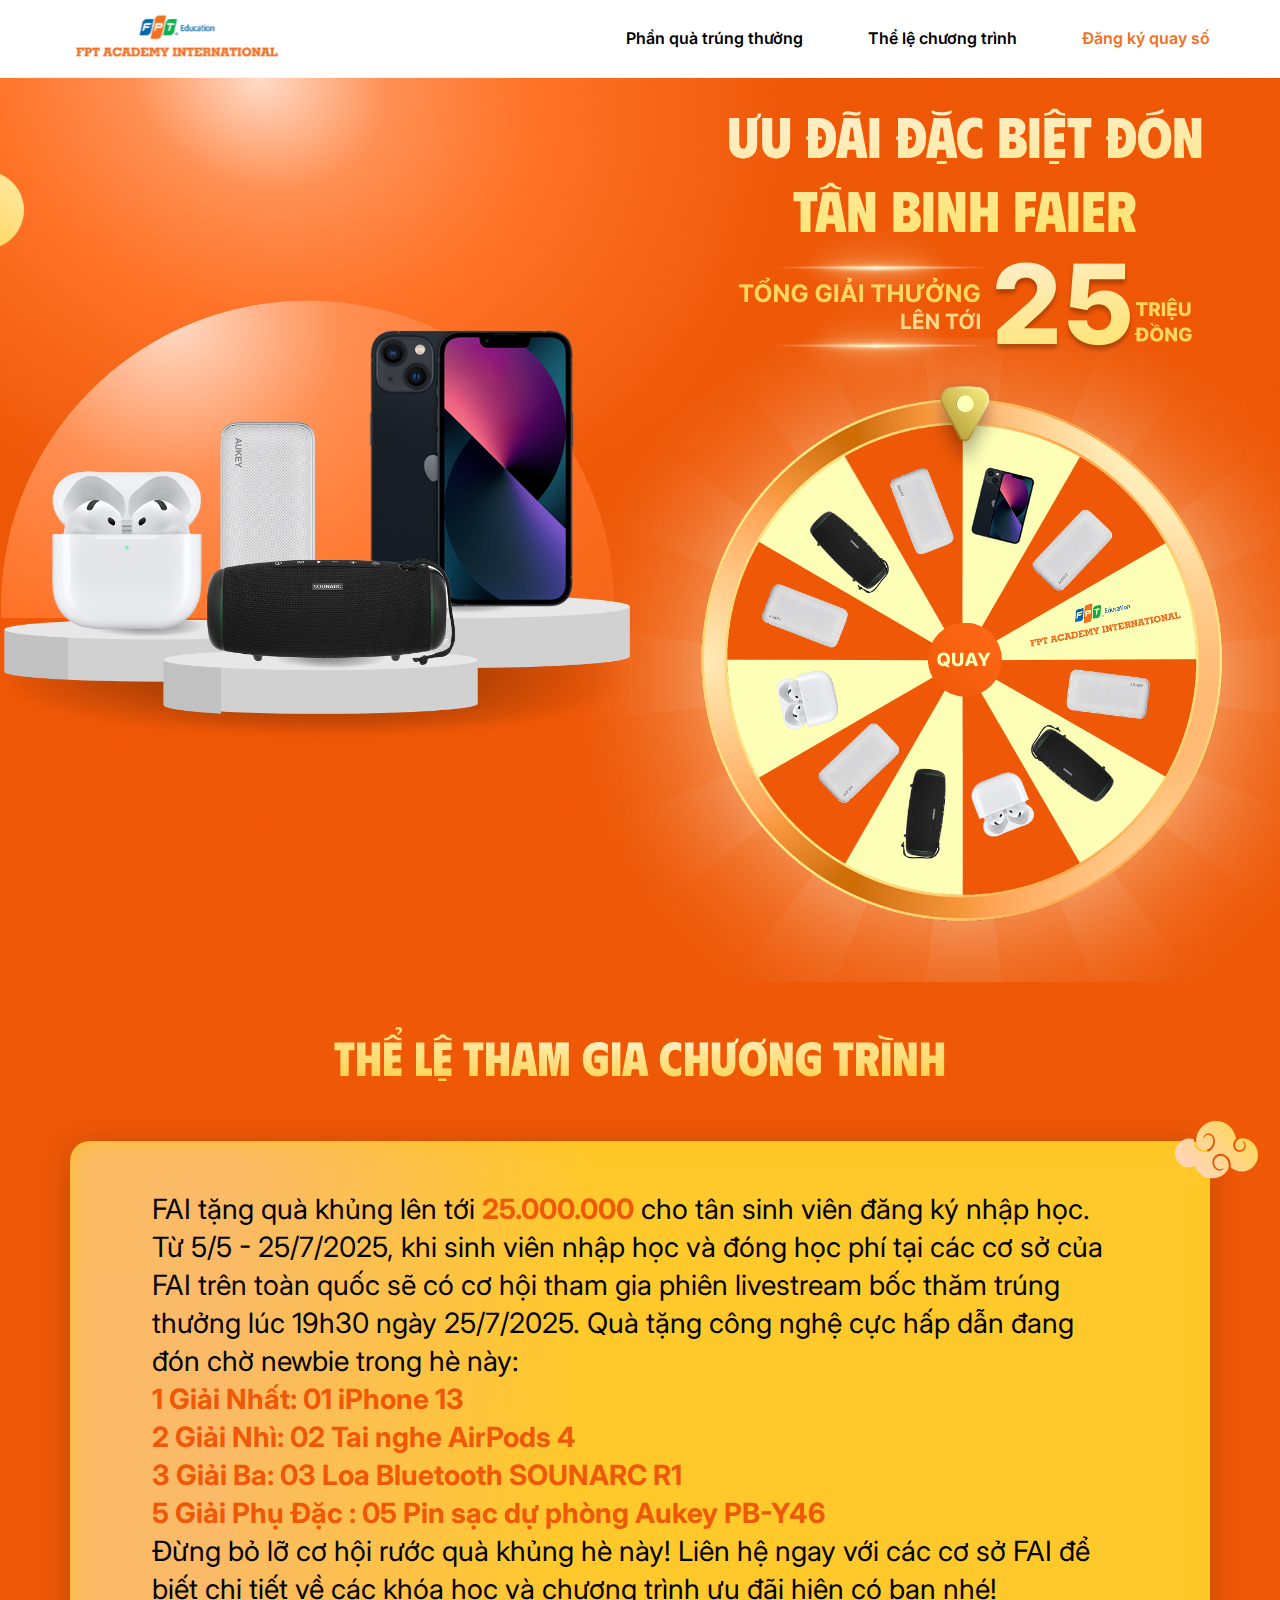
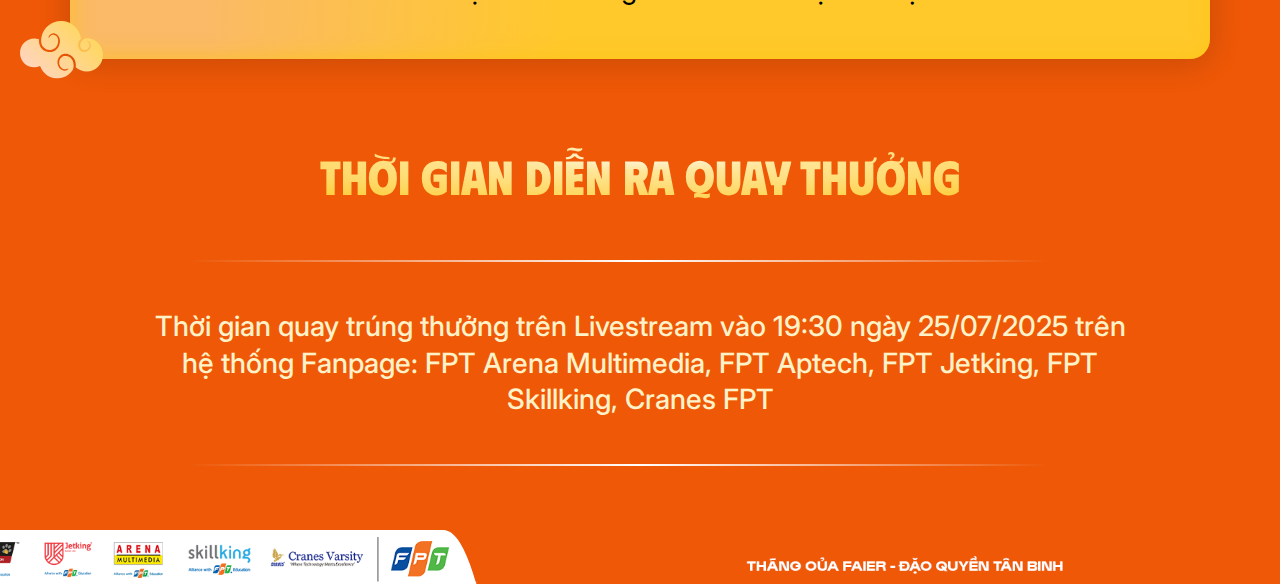
<file: lucky.html>
<!DOCTYPE html>
<html lang="en">

<head>
  <meta charset="UTF-8">
  <meta name="viewport" content="width=device-width, initial-scale=1.0">
  <title></title>
  <!-- Link Swiper's CSS -->
  <link rel="stylesheet" href="https://cdn.jsdelivr.net/npm/swiper@11/swiper-bundle.min.css" />
  <link rel="stylesheet" href="https://cdnjs.cloudflare.com/ajax/libs/font-awesome/6.7.2/css/all.min.css"
    integrity="sha512-Evv84Mr4kqVGRNSgIGL/F/aIDqQb7xQ2vcrdIwxfjThSH8CSR7PBEakCr51Ck+w+/U6swU2Im1vVX0SVk9ABhg=="
    crossorigin="anonymous" referrerpolicy="no-referrer" />
  <link rel="stylesheet" href="style.css">
  <link rel="stylesheet" href="https://cdnjs.cloudflare.com/ajax/libs/font-awesome/6.7.2/css/all.min.css"
    integrity="sha512-Evv84Mr4kqVGRNSgIGL/F/aIDqQb7xQ2vcrdIwxfjThSH8CSR7PBEakCr51Ck+w+/U6swU2Im1vVX0SVk9ABhg=="
    crossorigin="anonymous" referrerpolicy="no-referrer" />
</head>

<body>
  <header>
    <div class="container">
      <div class="header-wrapper">
        <a href="#" class="header-logo">
          <img src="./images/logo.svg" alt="">
        </a>
        <nav>
          <ul class="header-menu">
            <span class="header-icon-close">
              <i class="fa-solid fa-xmark"></i>
            </span>
            <li><a href="#">Phần quà trúng thưởng</a></li>
            <li><a href="#">Thể lệ chương trình</a></li>
            <li><a href="#" class="active">Đăng ký quay số</a></li>
          </ul>
        </nav>
        <span class="header-icon-menu">
          <i class="fa-solid fa-bars"></i>
        </span>
      </div>
    </div>
  </header>
  <main>
    <section class="spin-hero">
      <img src="./images/quaythuong-bg.png" alt="" class="spin-hero-bg">
      <div class="spin-wrapper">
        <div class="spin-left">
          <img src="./images/quaythuong-img.png" alt="">
        </div>
        <div class="spin-right form-register">
          <h2>ƯU ĐÃI ĐẶC BIỆT ĐÓN <br/>TÂN BINH FAIER</h2>
          <img src="./images/form-register-img.png" alt="" class="form-register-img">
          <div class="spin-img">
            <img src="./images/lucky-icon-arow.svg" alt="" class="lucky-icon-arrow">
            <img src="./images/vongquay.png" alt="" class="vongquay">
            <img src="./images/lucky-icon-btn.svg" alt="" class="lucky-icon-btn">
          </div>
        </div>
      </div>
    </section>
    <section class="rules">
      <div class="container">
        <div class="rules-wrapper">
          <div class="rules-top">
            <h2>THỂ LỆ THAM GIA CHƯƠNG TRÌNH</h2>
            <div class="cloud rules-content">
              <p>FAI tặng quà khủng lên tới <strong>25.000.000</strong> cho tân sinh viên đăng ký nhập học.
                Từ 5/5 - 25/7/2025, khi sinh viên nhập học và đóng học phí tại các cơ sở của FAI trên toàn quốc sẽ có cơ hội tham gia phiên livestream bốc thăm trúng thưởng lúc 19h30 ngày 25/7/2025.
                Quà tặng công nghệ cực hấp dẫn đang đón chờ newbie trong hè này:</p>
              <ol>
                <li>1 Giải Nhất: 01 iPhone 13</li>
                <li>2 Giải Nhì: 02 Tai nghe AirPods 4</li>
                <li>3 Giải Ba: 03 Loa Bluetooth SOUNARC R1 </li>
                <li>5 Giải Phụ Đặc : 05 Pin sạc dự phòng Aukey PB-Y46</li>
              </ol>
              <p>Đừng bỏ lỡ cơ hội rước quà khủng hè này! Liên hệ ngay với các cơ sở FAI để biết chi tiết về các khóa học và chương trình ưu đãi hiện có bạn nhé!</p>
            </div>
          </div>
          <div class="rules-bottom">
            <h2>Thời gian diễn ra quay thưởng</h2>
            <div class="rules-desc">
              <p>Thời gian quay trúng thưởng trên Livestream vào 19:30 ngày 25/07/2025 trên hệ thống Fanpage: FPT Arena Multimedia, FPT Aptech, FPT Jetking, FPT Skillking, Cranes FPT</p>
            </div>
          </div>
        </div>
      </div>
    </section>
  </main>
  <footer>
    <img src="./images/footer-img.svg" alt="">
  </footer>

  <div class="popup popup-quaythuong">
    <div class="popup-wrapper">
      <span class="btn-close-popup">
        <i class="fa-solid fa-xmark"></i>
      </span>
      <img src="./images/popup-bg.svg" alt="" class="popup-bg">
      <h2>Chúc mừng bạn có mã sinh viên 1234
        đã nhận được macbookpro 14 2024 m3</h2>
      <img src="./images/iPhone.svg" alt="" class="popup-img">
      <a href="#">
        ĐIỀN THÔNG TIN NHẬN GIẢI THƯỞNG NGAY
      </a>
      <p>*Hãy chụp màn hình lại và gửi về Fanpage để được hỗ trợ</p>
    </div>
  </div>
  <script src="./index.js"></script>
</body>

</html>
</file>
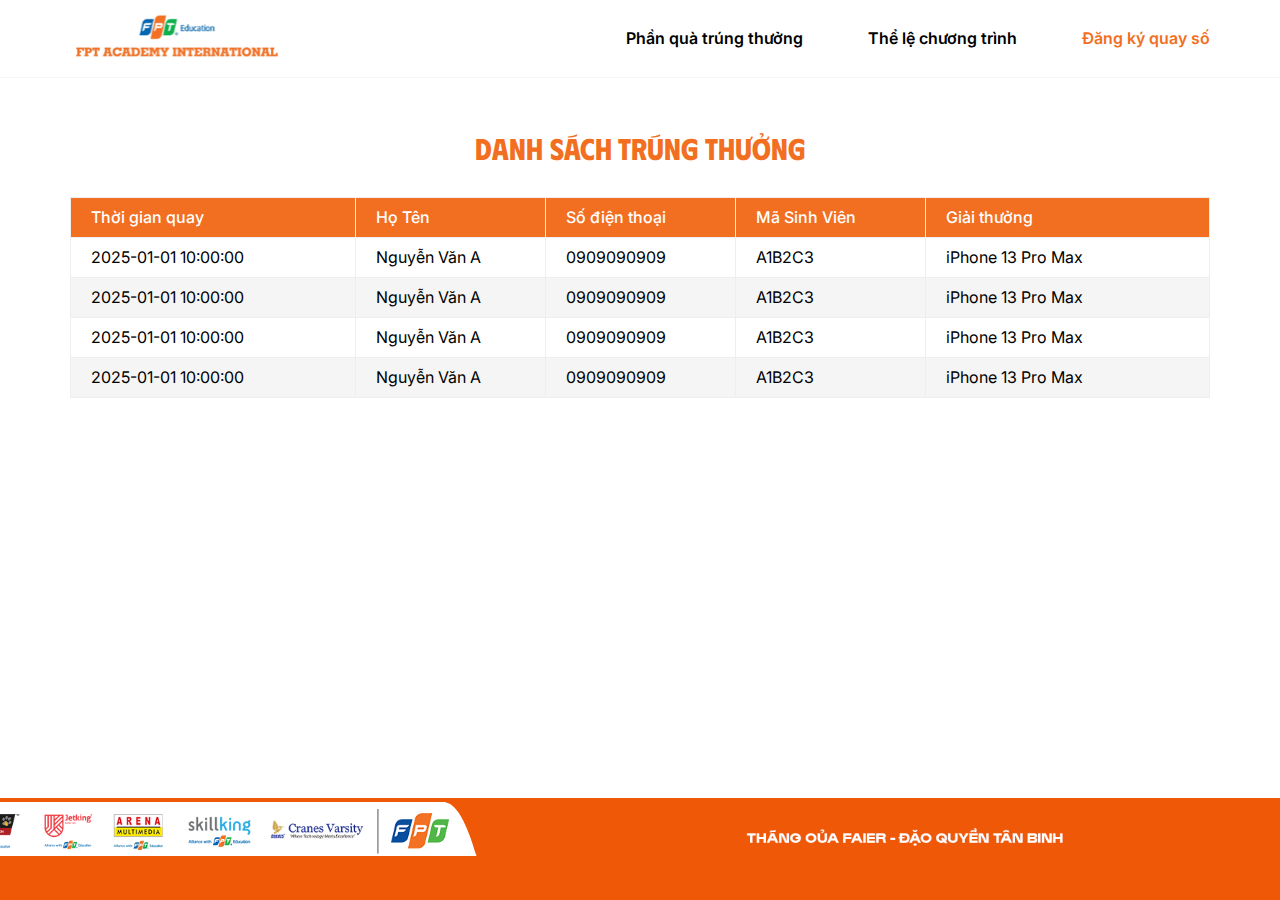
<file: result.html>
<!DOCTYPE html>
<html lang="en">

<head>
  <meta charset="UTF-8">
  <meta name="viewport" content="width=device-width, initial-scale=1.0">
  <title>Result</title>
  <link rel="stylesheet" href="style.css">
</head>

<body>
  <header>
    <div class="container">
      <div class="header-wrapper">
        <a href="#" class="header-logo">
          <img src="./images/logo.svg" alt="">
        </a>
        <nav>
          <ul class="header-menu">
            <span class="header-icon-close">
              <i class="fa-solid fa-xmark"></i>
            </span>
            <li><a href="#">Phần quà trúng thưởng</a></li>
            <li><a href="#">Thể lệ chương trình</a></li>
            <li><a href="#" class="active">Đăng ký quay số</a></li>
          </ul>
        </nav>
        <span class="header-icon-menu">
          <i class="fa-solid fa-bars"></i>
        </span>
      </div>
    </div>
  </header>
  <main id="result">
    <div class="container">
      <h2>Danh sách trúng thưởng</h2>
      <div class="result-table">
        <table>
          <thead>
            <tr>
              <th>Thời gian quay</th>
              <th>Họ Tên</th>
              <th>Số điện thoại</th>
              <th>Mã Sinh Viên</th>
              <th>Giải thưởng</th>
            </tr>
          </thead>
          <tbody>
            <tr>
              <td>2025-01-01 10:00:00</td>
              <td>Nguyễn Văn A</td>
              <td>0909090909</td>
              <td>A1B2C3</td>
              <td>iPhone 13 Pro Max</td>
            </tr>
            <tr>
              <td>2025-01-01 10:00:00</td>
              <td>Nguyễn Văn A</td>
              <td>0909090909</td>
              <td>A1B2C3</td>
              <td>iPhone 13 Pro Max</td>
            </tr>
            <tr>
              <td>2025-01-01 10:00:00</td>
              <td>Nguyễn Văn A</td>
              <td>0909090909</td>
              <td>A1B2C3</td>
              <td>iPhone 13 Pro Max</td>
            </tr>
            <tr>
              <td>2025-01-01 10:00:00</td>
              <td>Nguyễn Văn A</td>
              <td>0909090909</td>
              <td>A1B2C3</td>
              <td>iPhone 13 Pro Max</td>
            </tr>
          </tbody>
        </table>
      </div>
    </div>
  </main>
  <footer>
    <img src="./images/footer-img.svg" alt="">
  </footer>
  <script src="./index.js"></script>
</body>

</html>
</file>
<file: style.css>
@import url("https://fonts.googleapis.com/css2?family=Inter:ital,opsz,wght@0,14..32,100..900;1,14..32,100..900&family=Phudu:wght@300..900&display=swap");

:root {
  --cl-primary: #f26f21;
  --cl-secondary: radial-gradient(
    397.82% 241.97% at -22.02% -49.72%,
    #f8e590 0%,
    #ffedc3 31%,
    #ffe25b 70%,
    #ffe9d1 100%
  );
  --font-primary: "Inter", serif;
  --font-secondary: "Phudu", serif;
}

* {
  margin: 0;
  padding: 0;
  box-sizing: border-box;
}
body {
  font-family: var(--font-primary);
  font-weight: 400;
  line-height: 1.3;
  font-size: 16px;
  color: #000;
  background-color: #ee5807;
  overflow-x: hidden;
}
.container {
  max-width: 1170px;
  padding-left: 15px;
  padding-right: 15px;
  margin: 0px auto;
}
h2 {
  font-family: var(--font-secondary);
}
ul {
  list-style: none;
}
input,
button,
select {
  border: none;
  outline: none;
}
a {
  text-decoration: none;
}
img {
  max-width: 100%;
  height: auto;
  object-fit: cover;
}
.hidden {
  display: none;
}
header {
  background-color: #fff;
}
.header-wrapper {
  display: flex;
  align-items: center;
  justify-content: space-between;
  gap: 230px;
  padding: 8px 0px;
}
.header-menu {
  display: flex;
  align-items: center;
  gap: 65px;
}
.header-menu li a {
  font-weight: 600;
  transition: all 0.3s ease;
  color: #000;
}
.header-menu li a.active,
.header-menu li a:hover {
  color: var(--cl-primary);
}

/* main */
.banner {
  padding: 50px 0px;
  text-align: center;
  position: relative;
  z-index: 10;
}
.banner-bg {
  position: absolute;
  top: 0;
  left: 0;
  width: 100%;
  height: 100%;
  object-fit: cover;
}
.banner .container {
  position: relative;
  z-index: 10;
}
.banner h1 {
  font-size: 72px;
  font-weight: 800;
  background: var(--cl-secondary);
  background-clip: text;
  -webkit-background-clip: text;
  -webkit-text-fill-color: transparent;
  text-transform: uppercase;
  margin-bottom: 22px;
  font-family: var(--font-secondary);
  position: relative;
  z-index: 10;
}
.banner h1:before {
  content: "";
  position: absolute;
  top: -40px;
  left: 0;
  width: 100%;
  background-image: url("./images/banner-decor1.svg");
  background-size: contain;
  background-repeat: no-repeat;
  background-position: center;
  height: 100%;
  max-width: 228px;
  max-height: 222px;
}
.banner h1:after {
  content: "";
  position: absolute;
  top: 50%;
  transform: translateY(-50%);
  right: 0;
  width: 100%;
  background-image: url("./images/banner-decor2.svg");
  background-size: contain;
  background-repeat: no-repeat;
  background-position: center;
  height: 100%;
  max-width: 142px;
  max-height: 100px;
}
.banner p {
  font-size: 24px;
  font-weight: 500;
  color: white;
  margin-bottom: 10px;
  padding: 0px 80px;
}
.banner p b {
  font-weight: 800;
  font-size: 32px;
}
.banner-gif {
  max-width: 100%;
  margin-top: 30px;
  position: relative;
}
.banner-gif::before {
  content: "";
  position: absolute;
  top: 0%;
  left: -10%;
  width: 100%;
  background-image: url("./images/banner-decor2.svg");
  background-size: contain;
  background-repeat: no-repeat;
  background-position: center;
  height: 100%;
  max-width: 142px;
  max-height: 100px;
}
.banner .container a {
  display: inline-block;
  margin: 0px auto;
  background: var(--cl-secondary);
  color: var(--cl-primary);
  padding: 10px 38px;
  border-radius: 8px;
  font-weight: 800;
  font-size: 20px;
  text-transform: uppercase;
  cursor: pointer;
}

.gif-form {
  position: relative;
  z-index: 0;
}
.gif-form .container {
  max-width: 1200px;
}
.gif-form-bg {
  position: absolute;
  top: 0;
  left: 0;
  width: 100%;
  height: 100%;
}
.gif-form-bg img {
  width: 100%;
}
.gif-form-wrapper {
  z-index: 10;
  display: flex;
  gap: 100px;
  position: relative;
}
.gif-form-wrapper > div {
  max-width: 50%;
  flex-basis: 50%;
}
.gif-slider {
  max-width: 100%;
}
.gif-thumb {
  max-width: 100%;
  padding: 100px 0px 60px;
}
.gif-album {
  max-width: 100%;
}
.gif-info {
  background: var(--cl-secondary);
  text-align: center;
  color: var(--cl-primary);
  font-size: 20px;
  font-weight: 700;
  border-radius: 20px;
  min-height: 64px;
  max-width: 440px;
  padding: 15px 20px;
  width: 100%;
  margin: 70px auto auto;
  display: flex;
  align-items: center;
  justify-content: center;
}
.gif-thumb .swiper-slide {
  display: flex;
  justify-content: center;
  align-items: center;
}
.gif-thumb .swiper-slide img {
  width: 50%;
  user-select: none;
}
.gif-thumb-decor {
  position: absolute;
  bottom: -80px;
  left: 50%;
  max-width: 450px;
  width: 100%;
  max-height: 160px;
  height: 100%;
  transform: translateX(-50%);
}
.gif-slider .swiper-button-next:after,
.gif-slider .swiper-button-prev:after {
  width: 32px;
  height: 32px;
  background: #ffffff80;
  border-radius: 50%;
  font-size: 14px;
  font-weight: 700;
  display: flex;
  align-items: center;
  justify-content: center;
  flex-shrink: 0;
  color: var(--cl-primary);
}
.gif-album .swiper-slide {
  width: 80px !important;
  height: 80px;
  padding: 10px;
  background: #ffffff4d;
  border: 1px solid #fff3d2;
  border-radius: 12px;
  cursor: pointer;
  display: flex;
  align-items: center;
}
.gif-album .swiper-wrapper {
  gap: 12px;
  justify-content: center;
}
.gif-album .swiper-slide.swiper-slide-thumb-active {
  border: 1px solid #ffc928;
}
.gif-slider {
  position: relative;
}
.gif-slider-decor2 {
  position: absolute;
  bottom: 77px;
  width: 100%;
  height: 100%;
  display: flex;
  align-items: flex-end;
  justify-content: center;
  transform: scale(1.2);
  z-index: -1;
}
.gif-slider .swiper-button-prev {
  left: 65px !important;
}
.gif-slider .swiper-button-next {
  right: 65px !important;
}
.gif-form-wrapper {
  padding-bottom: 65px;
}
.gif-thumb .swiper-wrapper {
  align-items: center;
}
.form-register {
  padding-top: 70px;
}
.form-register h2 {
  font-size: 57px;
  font-weight: 800;
  text-transform: uppercase;
  background: var(--cl-secondary);
  background-clip: text;
  -webkit-background-clip: text;
  -webkit-text-fill-color: transparent;
  font-family: var(--font-secondary);
  text-align: center;
}
.form-register img {
  display: flex;
  margin: 0px auto 34px;
}
.form-register form {
  background: linear-gradient(93.08deg, #ffffff6e 0%, #ffc92b 44.81%),
    radial-gradient(
      147.78% 100% at 50% -4950%,
      rgba(247, 228, 172, 0) 33%,
      rgba(255, 208, 70, 0.6) 100%
    );
  border-radius: 20px;
  position: relative;
  padding: 32px;
}
.cloud::before,
.cloud:after {
  content: "";
  position: absolute;
  background-image: url("./images/banner-decor2.svg");
  background-repeat: no-repeat;
  background-size: contain;
  width: 85px;
  height: 58px;
}
.cloud::before {
  top: -20px;
  right: -50px;
}
.cloud::after {
  bottom: -20px;
  left: -50px;
}
.form-register form h3 {
  font-weight: 700;
  font-size: 20px;
  text-transform: uppercase;
  color: black;
  margin-bottom: 16px;
  text-align: center;
}
.form-register form input,
.form-register form select {
  background: #fff;
  min-height: 48px;
  border-radius: 8px;
  padding: 13px;
  margin-bottom: 12px;
  appearance: none;
  -webkit-appearance: none;
  color: #666666;
  width: 100%;
  font-weight: 500;
  font-family: var(--font-primary);
}
.form-register form input::placeholder {
  color: #666666;
  font-weight: 500;
  font-family: var(--font-primary);
}
/* Ẩn spinner trên Chrome, Safari, Edge, Opera */
input[type="number"]::-webkit-inner-spin-button,
input[type="number"]::-webkit-outer-spin-button {
  -webkit-appearance: none;
  margin: 0;
}

/* Ẩn spinner trên Firefox */
input[type="number"] {
  -moz-appearance: textfield;
}
.form-register form button {
  border-radius: 8px;
  background-color: var(--cl-primary);
  display: flex;
  justify-content: center;
  align-items: center;
  min-height: 48px;
  color: white;
  font-weight: 700;
  margin-top: 8px;
  font-size: 16px;
  width: 100%;
  cursor: pointer;
  text-transform: uppercase;
  font-family: var(--font-primary);
}

.gif-list {
  position: relative;
  padding-bottom: 140px;
}
.gif-list-bg {
  position: absolute;
  top: 0;
  left: 0;
  width: 100%;
  height: 100%;
  z-index: -1;
  object-position: top;
}
.gif-list-wrapper {
  z-index: 10;
}
.gif-list-wrapper h2 {
  color: var(--cl-secondary);
  font-size: 48px;
  font-weight: 800;
  text-align: center;
  background: linear-gradient(270deg, #fff1d4 0%, #fbce6d 50.83%, #fff1d4 100%);
  -webkit-background-clip: text;
  -webkit-text-fill-color: transparent;
  position: relative;
  padding-top: 60px;
  margin-bottom: 100px;
  font-family: var(--font-secondary);
}

.gif-list-item {
  background: linear-gradient(93.08deg, #ffffff -50%, #ffc92b 44.81%),
    radial-gradient(
      147.78% 100% at 50% -4950%,
      rgba(247, 228, 172, 0) 33%,
      rgba(255, 208, 70, 0.6) 100%
    );
  border: 1px solid #fddc7c;
  box-shadow: 0px 0px 20px 1px #ffffff inset, 0px 4px 32px 0px #00000029;
  position: relative;
  border-radius: 20px;
  display: grid;
  grid-template-columns: 2fr 1fr;
  min-height: 242px;
  width: 100%;
}
.gif-item-main {
  padding-left: 68px;
}
.gif-item-main > span {
  background: linear-gradient(316deg, #ffbe00 15.89%, #f8c845 86.82%);
  box-shadow: 0px 2.81px 5.13px 1.41px #fddc7c inset;
  min-height: 72px;
  margin-top: -36px;
  border-radius: 36px;
  padding: 20px 30px;
  color: #1f1f1f;
  font-weight: 800;
  font-size: 22px;
  margin-bottom: 24px;
  position: relative;
  left: -40px;
  display: flex;
  align-items: center;
  width: max-content;
  text-transform: uppercase;
}
.gif-item-main h3 {
  color: #1f1f1f;
  font-size: 30px;
  margin-bottom: 16px;
}
.gif-item-main p {
  display: flex;
  align-items: center;
  gap: 12px;
}
.gif-item-main p span {
  background: linear-gradient(
      93.08deg,
      rgba(255, 255, 255, 0.7) -50%,
      rgba(0, 0, 0, 0.7) 44.81%
    ),
    radial-gradient(
      147.78% 100% at 50% -4950%,
      rgba(0, 41, 107, 0) 33%,
      rgba(0, 0, 0, 0.6) 100%
    );
  -webkit-background-clip: text;
  -webkit-text-fill-color: transparent;

  font-size: 20px;
  font-weight: 600;
}
.gif-item-main p span:last-child {
  font-size: 28px;
  font-weight: 700;
}
.gif-item-img img {
  position: absolute;
}
.gif-list-item:nth-child(1) img {
  aspect-ratio: 1/1;
  max-width: 340px;
  top: -120px;
}
.gif-list-item:nth-child(2) img {
  top: -120px;
  max-width: 400px;
  aspect-ratio: 1/1;
}
.gif-list-item:nth-child(3) img {
  top: 50%;
  transform: translateY(-50%);
  max-width: 216px;
  right: 20px;
}
.gif-list-item:nth-child(4) img {
  top: 50%;
  transform: translateY(-50%);
  max-width: 185px;
  right: 20px;
  aspect-ratio: 1/1;
}
.gif-list-item:nth-child(3) {
  position: relative;
}
.gif-list-item:nth-child(3)::before {
  content: "";
  position: absolute;
  bottom: -60px;
  left: -70px;
  z-index: -1;
  width: 140px;
  height: 100px;
  background-image: url("./images/banner-decor2.svg");
  background-repeat: no-repeat;
  background-size: contain;
}
.gif-list-content {
  display: grid;
  grid-template-columns: 1fr 1fr;
  flex-wrap: wrap;
  justify-content: space-between;
  max-width: 1140px;
  margin: 0px auto;
  gap: 110px 32px;
}
.gif-list-item:nth-child(1),
.gif-list-item:nth-child(2) {
  grid-column: 1 / span 2;
}
.gif-item-img {
  display: flex;
  justify-content: center;
  align-items: center;
}
.gif-list-item:nth-child(3) h3,
.gif-list-item:nth-child(4) h3 {
  font-size: 28px;
}

.gif-list-item:nth-child(3) p span:last-child,
.gif-list-item:nth-child(4) p span:last-child {
  font-size: 24px;
}
.rules {
  position: relative;
  padding-top: 60px;
  padding-bottom: 60px;
}
.rules-wrapper h2 {
  background: radial-gradient(
    55.6% 83.41% at 50.67% 20.3%,
    #fff8e4 0%,
    #ffe69a 26.37%,
    #ffd864 70.9%,
    #ffcc35 100%
  );
  font-family: var(--font-secondary);
  -webkit-background-clip: text;
  -webkit-text-fill-color: transparent;
  margin-bottom: 53px;
  text-align: center;
  text-transform: uppercase;
  font-size: 48px;
  font-weight: 800;
}
.rules-content {
  position: relative;
  background: linear-gradient(93.08deg, #ffffff46 14.14%, #ffc92b 44.81%),
    radial-gradient(
      147.78% 100% at 50% -4950%,
      rgba(247, 228, 172, 0) 33%,
      rgba(255, 208, 70, 0.6) 100%
    );

  border-radius: 20px;
  box-shadow: 0px 0px 20px 1px #ffc312ab inset, 0px 4px 32px 0px #00000029;

  padding: 50px 82px;
  font-size: 28px;
  line-height: calc(38 / 28);
  max-width: 1140px;
  margin: 0px auto;
  font-weight: 300;
  margin-bottom: 86px;
}
.rules-content p {
  font-weight: 400;
}
.rules-content p strong {
  color: #ee5807;
  font-weight: 700;
}
.rules-content ol {
  list-style: none;
}
.rules-content ol li {
  font-weight: 700;
  color: #ee5807;
}
.rules-bottom {
  max-width: 976px;
  margin: 0px auto;
}
.rules-desc {
  position: relative;
  padding: 48px 0px;
  margin: 0px auto;
  color: #fff2c8;
  font-size: 28px;
  font-weight: 500;
  text-align: center;
}
.rules-desc:before,
.rules-desc:after {
  content: "";
  position: absolute;
  left: 0;
  width: 100%;
  height: 2px;
  background: linear-gradient(
    90deg,
    rgba(255, 255, 255, 0) 3.64%,
    #ffffff 49.92%,
    rgba(255, 255, 255, 0) 91.96%
  );
}
.rules-desc:before {
  top: 0;
}
.rules-desc:after {
  bottom: 0;
}
.rules-bottom h2 {
  position: relative;
  font-family: var(--font-secondary);
}
.rules-desc a {
  color: var(--cl-primary);
  font-weight: 700;
}
.header-icon-menu,
.header-icon-close {
  display: none;
}

/* footer */
footer  {
  overflow: hidden;
  width: 100%;
  height: 58px;
  position: relative;
}
footer img {
  width: 100%;
  height: 100%;
  position: absolute;
  bottom: -4px;
}

/*  */
.lucky {
  position: relative;
  z-index: 10;
  padding-bottom: 80px;
}
.lucky h2 {
  text-align: center;
  background: linear-gradient(270deg, #fff1d4 0%, #fbce6d 50.83%, #fff1d4 100%);
  -webkit-background-clip: text;
  -webkit-text-fill-color: transparent;
  padding-top: 60px;
  font-size: 48px;
  font-weight: 800;
}
.lucky-spin {
  position: relative;
  display: flex;
  flex-direction: column;
  align-items: center;
  justify-content: center;
  padding: 0px;
}
.lucky-spin-wrapper {
  position: relative;
  z-index: 10;
  margin-top: -122px;
}
.lucky-spin-arow {
  position: absolute;
  top: 30px;
  left: 50%;
  transform: translateX(-50%);
}
.lucky-spin-btn {
  position: absolute;
  top: 50%;
  left: 50%;
  transform: translate(-50%, -50%);
  cursor: pointer;
}
.lucky-spin-bg {
  position: absolute;
  z-index: 0;
}
.lucky-spin-img {
  z-index: 10;
}
.lucky-spin a {
  z-index: 10;
  margin-top: -125px;
  background: var(--cl-secondary);
  color: var(--cl-primary);
  max-width: 340px;
  width: 100%;
  min-height: 56px;
  text-transform: uppercase;
  font-size: 18px;
  font-weight: 700;
  border-radius: 8px;
  display: flex;
  justify-content: center;
  align-items: center;
}

.form-lucky .form-register {
  max-width: 496px;
  position: relative;
}
.form-lucky .form-register form > span {
  background: #fff;
  min-height: 48px;
  border-radius: 8px;
  padding: 13px;
  margin-bottom: 12px;
  color: var(--cl-primary);
  width: 100%;
  font-weight: 700;
  text-align: center;
  font-family: var(--font-primary);
  display: flex;
  justify-content: center;
  align-items: center;
}
.form-lucky .form-register input {
  text-align: center;
  font-size: 16px;
}
.form-lucky-main form {
  margin-bottom: 60px;
  width: 100%;
}
.form-lucky-main {
  position: relative;
  min-height: 400px;
  display: flex;
  align-items: center;
  justify-content: center;
}
.form-content {
  padding-top: 60px;
  width: 100%;
}
.form-lucky-main-bg {
  position: absolute;
  z-index: -1;
  top: -65px;
  left: -35px;
  transform: scale(1.5);
}

.form-content > span {
  font-size: 16px;
  text-align: center;
  color: var(--cl-primary);
  font-style: italic;
  display: flex;
  justify-content: center;
}
.form-lucky .gif-thumb .swiper-slide img {
  width: 70%;
}
.form-lucky .gif-slider-decor2 {
  height: 100%;
}
.form-lucky .gif-thumb-decor {
  bottom: 40px;
}
.form-lucky .gif-thumb {
  padding-top: 20px;
}
.vongquaymayman {
  position: relative;
}
.vongquaymayman .arrow {
  position: absolute;
  top: -25px;
  left: 50%;
  transform: translateX(-50%);
}
.vongquaymayman img:last-child {
  position: absolute;
  top: 50%;
  left: 50%;
  transform: translate(-50%, -50%);
  cursor: pointer;
}
.vongquaymayman img:nth-child(2) {
  width: 80%;
}
/* popup */
.popup {
  position: fixed;
  top: 0;
  left: 0;
  width: 100%;
  height: 100%;
  background-color: rgba(0, 0, 0, 0.6);
  z-index: 100;
  display: flex;
  flex-direction: column;
  align-items: center;
  justify-content: center;
  padding: 20px;
  opacity: 0;
  visibility: hidden;
  transition: all 0.3s ease;
}
.popup.active {
  opacity: 1;
  visibility: visible;
}
.popup-wrapper {
  max-width: 650px;
  position: relative;
  border-radius: 8px;
  overflow: auto;
  padding: 90px 20px 32px;
}
.popup-wrapper::-webkit-scrollbar {
  width: 0px;
}
.popup-bg {
  position: absolute;
  top: 0;
  left: 0;
  width: 100%;
  object-position: top left;
  z-index: -1;
}
.popup-wrapper h2 {
  font-size: 24px;
  text-align: center;
  color: #EE5908;
  text-transform: uppercase;
  max-width: 67%;
  margin: 0px auto 12px;
}
.btn-close-popup {
  position: absolute;
  top: 10px;
  right: 10px;
  width: 30px;
  height: 30px;
  display: flex;
  justify-content: center;
  align-items: center;
  background-color: #fff;
  border-radius: 50%;
  color: var(--cl-primary);
  cursor: pointer;
}
.popup-wrapper .popup-code {
  border: 1px solid #EE590880;
  background: #ffffff36;
  backdrop-filter: blur(13.600000381469727px);
  padding: 13px 20px;
  color: var(--cl-primary);
  border-radius: 46px;
  display: flex;
  justify-content: center;
  align-items: center;
  width: 100%;
  margin: 0px auto;
  text-align: center;
  max-width: 360px;
  font-weight: 700;
}
.popup-wrapper p {
  color: #1F1F1F;
  font-size: 18px;
  max-width: 78%;
  margin: 0px auto;
  font-weight: 600;
  text-align: center;
}
.popup-wrapper a {
  background-color: #EE5908;
  color: #ffe283;
  border-radius: 8px;
  text-transform: uppercase;
  display: flex;
  justify-content: center;
  align-items: center;
  padding: 12px 20px;
  min-height: 48px;
  max-width: 432px;
  width: 100%;
  margin: 32px auto 0px;
  font-weight: 600;
}
.popup-img {
  display: flex;
  justify-content: center;
  margin: 20px auto 0px;
}
.popup-quaythuong .popup-wrapper p {
  margin-top: 24px;
  max-width: 90%;
}
.popup-quaythuong .popup-wrapper h2 {
  margin-bottom: 0px;
}
header {
  border-bottom: 1px solid #f5f5f5;
}
#result {
  min-height: 80vh;
  padding: 50px 0px;
  background-color: #fff;
}
#result h2 {
  text-transform: uppercase;
  text-align: center;
  font-size: 30px;
  color: var(--cl-primary);
  margin-bottom: 30px;
}
.result-table {
  overflow-x: auto;
}
#result table {
  border-collapse: collapse;
  width: 100%;
  min-width: 768px;
}
#result table tr {
  display: grid;
  grid-template-columns: 1.5fr 1fr 1fr 1fr 1.5fr;
}
#result table tr th,
#result table tr td {
  border: 1px solid #eee;
  border-right: 0px;
  border-bottom: 0px;
  text-align: left;
  min-height: 40px;
  padding: 5px 20px;
  display: flex;
  align-items: center;
}
#result table tr th:last-child,
#result table tr td:last-child {
  border-right: 1px solid #eee;
}
#result table tbody tr:last-child {
  border-bottom: 1px solid #eee;
}
#result table tr th {
  background-color: var(--cl-primary);
  color: #fff;
  font-weight: 500;
}
#result table tbody tr:nth-child(2n) {
  background-color: #f5f5f5;
}
.spin-hero {
  position: relative;
}
.spin-hero-bg {
  position: absolute;
  top: 0;
  left: 0;
  width: 100%;
  height: 100%;
  object-position: top;
}
.spin-wrapper {
  display: grid;
  grid-template-columns: 1fr 1fr;
  gap: 20px;
  position: relative;
  align-items: center;
  z-index: 10;
  max-width: 1440px;
  margin: 0 auto;
}
.spin-left {
  position: relative;
}
.spin-right{
  padding-top: 20px;
}
.spin-right > img {
  margin-bottom: 0px;
}
.spin-img {
  position: relative;
}
.spin-img .lucky-icon-arrow {
  position: absolute;
  top: -15px;
  left: 50%;
  transform:translateX(-50%);
  cursor: pointer;
  z-index: 10;
}
.spin-img .lucky-icon-btn {
  position: absolute;
  top: 50%;
  left: 50%;
  transform: translate(-50%, -50%);
  max-width: 75px;
  cursor: pointer;
}
.spin-img > img {
  max-width: 545px;
}
.spin-img::before {
  content: '';
  position: absolute;
  top: 0;
  left: 0;
  width: 100%;
  height: 100%;
  background: url('./images/spin-img3.png') no-repeat center center;
  background-size: contain;
  z-index: -1;
  transform: scale(1.4);
}
.spin-right .form-register-img {
  max-width: 455px;
  margin-top: -20px;
  width: 100%;
} 
.vongquay {
  transition: transform 3s cubic-bezier(0.33, 1, 0.68, 1);
}



@media screen and (max-width: 1024px) {
  .banner h1:before,
  .banner h1:after {
    display: none;
  }
  .banner p {
    padding: 0px 40px;
  }
  .header-wrapper {
    gap: 100px;
    justify-content: space-between;
  }
  .header-menu {
    gap: 20px;
  }
  .gif-form-wrapper {
    flex-direction: column;
    align-items: center;
  }
  .gif-form-wrapper > div {
    max-width: 70%;
    flex-basis: 70%;
  }
  .gif-list-item {
    grid-template-columns: 1.5fr 1fr;
    gap: 20px;
  }
  .gif-item-img img {
    position: relative;
    top: 0 !important;
  }
  .gif-item-main {
    padding-left: 40px;
  }
  .gif-item-main > span {
    left: -20px;
  }
  .gif-item-main h3 {
    font-size: 22px;
  }
  .gif-item-main p span:last-child {
    font-size: 24px;
  }
  .gif-list-item:nth-child(3),
  .gif-list-item:nth-child(4) {
    flex-basis: 100%;
    max-width: 100%;
  }
  .rules-content {
    max-width: 85%;
    padding: 40px;
    font-size: 22px;
  }
  .rules-desc {
    font-size: 22px;
    padding: 32px 0px;
  }
  .rules-wrapper h2 {
    font-size: 36px;
    margin-bottom: 30px;
  }
  .header-icon-menu {
    display: flex;
    justify-content: center;
    align-items: center;
    color: var(--cl-primary);
    font-size: 20px;
  }
  header nav {
    position: fixed;
    background-color: #fff;
    top: 0;
    left: 0;
    z-index: 100;
    width: 100%;
    height: 100%;
    background-color: rgba(0, 0, 0, 0.4);
    opacity: 0;
    visibility: hidden;
    transition: all 0.3s ease;
  }
  header nav.active {
    opacity: 1;
    visibility: visible;
  }
  .header-icon-close {
    position: absolute;
    top: 20px;
    right: 20px;
    display: flex;
    align-items: center;
    justify-content: center;
    color: var(--cl-primary);
    font-size: 20px;
  }
  .header-menu {
    flex-direction: column;
    justify-content: flex-start;
    align-items: flex-start;
    background-color: #fff;
    max-width: 70%;
    width: 100%;
    height: 100%;
    padding: 60px 20px;
    position: relative;
    transform: translateX(-100%);
    transition: all 0.3s ease;
  }
  header nav.active .header-menu {
    transform: translateX(0);
  }
  .gif-info {
    font-size: 16px;
    max-width: 100%;
    min-height: 50px;
    border-radius: 16px;
    padding: 10px;
    margin-top: 30px;
  }
  .gif-form-wrapper > div {
    max-width: 100%;
    flex-basis: 100%;
  }
  .gif-slider .swiper-button-next {
    right: 10px !important;
  }
  .gif-slider .swiper-button-prev {
    left: 10px !important;
  }
  .gif-thumb-decor {
    max-width: 260px;
    max-height: 90px;
  }
  .gif-slider-decor2 {
    height: 100%;
    bottom: 80px;
  }
  .gif-album .swiper-wrapper {
    gap: 10px;
  }
  .gif-album .swiper-slide {
    width: 60px !important;
    height: 60px;
    padding: 5px;
    margin-right: 0px !important;
  }
  .gif-thumb {
    padding: 40px 0px 30px;
  }
  .gif-form-wrapper {
    gap: 20px;
  }
  .form-register form {
    padding: 15px 25px;
  }
  .form-register form h3 {
    font-size: 16px;
  }
  .cloud::before,
  .cloud:after {
    display: none;
  }
  .gif-list-wrapper h2 {
    font-size: 28px;
    padding-top: 40px;
    margin-bottom: 60px;
  }
  .gif-item-main > span {
    font-size: 16px;
    padding: 10px 20px;
    min-height: 50px;
    margin-top: -20px;
    margin-bottom: 15px;
    left: 0;
  }
  .gif-list-item {
    grid-template-columns: 1fr;
  }
  .gif-item-main br {
    display: none;
  }
  .gif-item-main {
    padding-left: 20px;
  }
  .gif-item-main h3 {
    font-size: 20px;
    margin-bottom: 10px;
  }
  .gif-item-main p span {
    font-size: 18px;
  }
  .gif-item-main p span:last-child {
    font-size: 22px;
  }
  .gif-item-main p {
    gap: 6px;
  }
  .gif-item-img {
    padding: 20px;
  }
  .gif-list-item:nth-child(3) p span:last-child,
  .gif-list-item:nth-child(4) p span:last-child {
    font-size: 22px;
  }
  .rules-wrapper h2 {
    font-size: 28px;
  }
  .rules-content {
    max-width: 100%;
    padding: 25px;
    font-size: 18px;
    margin-bottom: 40px;
  }
  .rules-bottom h2::before {
    display: none;
  }
  .rules-desc {
    font-size: 20px;
  }
  /* footer */
  .gif-form {
    overflow: hidden;
  }
  .lucky {
    padding-bottom: 0;
  }
  .lucky-spin-bg {
    top: 50%;
    transform: scale(1.5) translateY(-50%);
  }
  .lucky h2 {
    font-size: 30px;
    padding-top: 40px;
  }
  .lucky-spin {
    padding: 30px 0px;
  }
  .lucky-spin-img {
    width: 80%;
  }
  .form-lucky .gif-thumb .swiper-slide img {
    width: 90%;
  }
  .form-lucky .gif-thumb-decor {
    bottom: 0px;
  }
  .form-lucky .gif-thumb {
    padding-top: 0px;
  }
  .banner h1 {
    font-size: 55px;
  }
  .banner-gif::before {
    display: none;
  }
  .spin-wrapper {
    grid-template-columns: 1fr;
  }
  .spin-left {
    max-width: 90%;
    margin: 0 auto;
  }
}

@media screen and (max-width: 768px) {
  .spin-img .lucky-icon-arrow {
    max-width: 60px;
  }
  .spin-img .lucky-icon-btn {
    max-width: 50px;
  }
  .banner p {
    font-size: 16px;
    padding: 0;
  }
  .banner p b {
    font-size: 26px;
  }
  .form-lucky .gif-thumb .swiper-slide {
    aspect-ratio: 1/1;
  }
  .form-lucky-main-bg {
    top: 0;
  }
  .popup-wrapper {
    padding: 60px 20px 20px;
  }
  .popup-wrapper h2 {
    font-size: 18px;
    max-width: 100%;
  }
  .popup-wrapper p {
    font-size: 14px;
    max-width: 100%;
    margin-bottom: 10px;
  }
  .popup-wrapper a {
    font-size: 14px;
    text-align: center;
  }
  .popup-bg {
    height: 100%;
  }
  #result h2 {
    font-size: 20px;
  }
  #result table tr {
    grid-template-columns: 1.5fr 1.3fr 1.3fr 1.2fr 1.5fr;
  }
  #result table tr th,
  #result table tr td {
    font-size: 14px;
  }
  .banner h1 {
    font-size: 40px;
  }
  .banner .container a {
    margin-top: 10px;
    font-size: 16px;
  }
  .gif-thumb {
    padding: 80px 0px 40px;
  }
  .gif-thumb-decor {
    max-width: 240px;
    max-height: 90px;
    bottom: -35px;
  }
  h2 {
    font-size: 32px !important;
  }
  .form-register img {
    max-width: 90%;
    margin: 0px auto;;
  }
  .form-register form button {
    font-size: 13px;
    min-height: 40px;
  }
  .gif-item-img img {
    width: 100%;
  }
  .gif-list-item:nth-child(1), .gif-list-item:nth-child(2) {
    grid-column: 1/span 1;
  }
  .gif-list-content {
    grid-template-columns: 1fr;
  }
  .gif-list-item img {
    max-width: 60% !important;
    transform: translateX(0%) !important;
    right: auto !important;
  }
  .gif-item-img {
    padding: 0px 0px 20px 0px;
  }
  .gif-item-main h3 {
    font-size: 20px !important;
  }
  .lucky-spin-wrapper {
    transform: scale(1.6);
    margin-top: -30px
  }
  .lucky-spin-img {
    width: 100%;
  }
  .lucky-spin a {
    margin: 0;
    font-size: 16px;
    min-height: 45px;
    max-width: 60%;
  }
  .gif-list {
    padding-bottom: 50px;
  }
  
  footer img {
    height: 40px;
    object-position: left;
  }
  body {
    overflow-x: hidden;
  }
  .lucky {
    overflow: hidden;
  }
  .spin-wrapper {
    padding: 20px;
  }
  .spin-img::before {
    background-size: cover;
    transform: scale(1);
  }
  .popup-wrapper h2 {
    font-size: 24px !important;
  }
}
</file>
